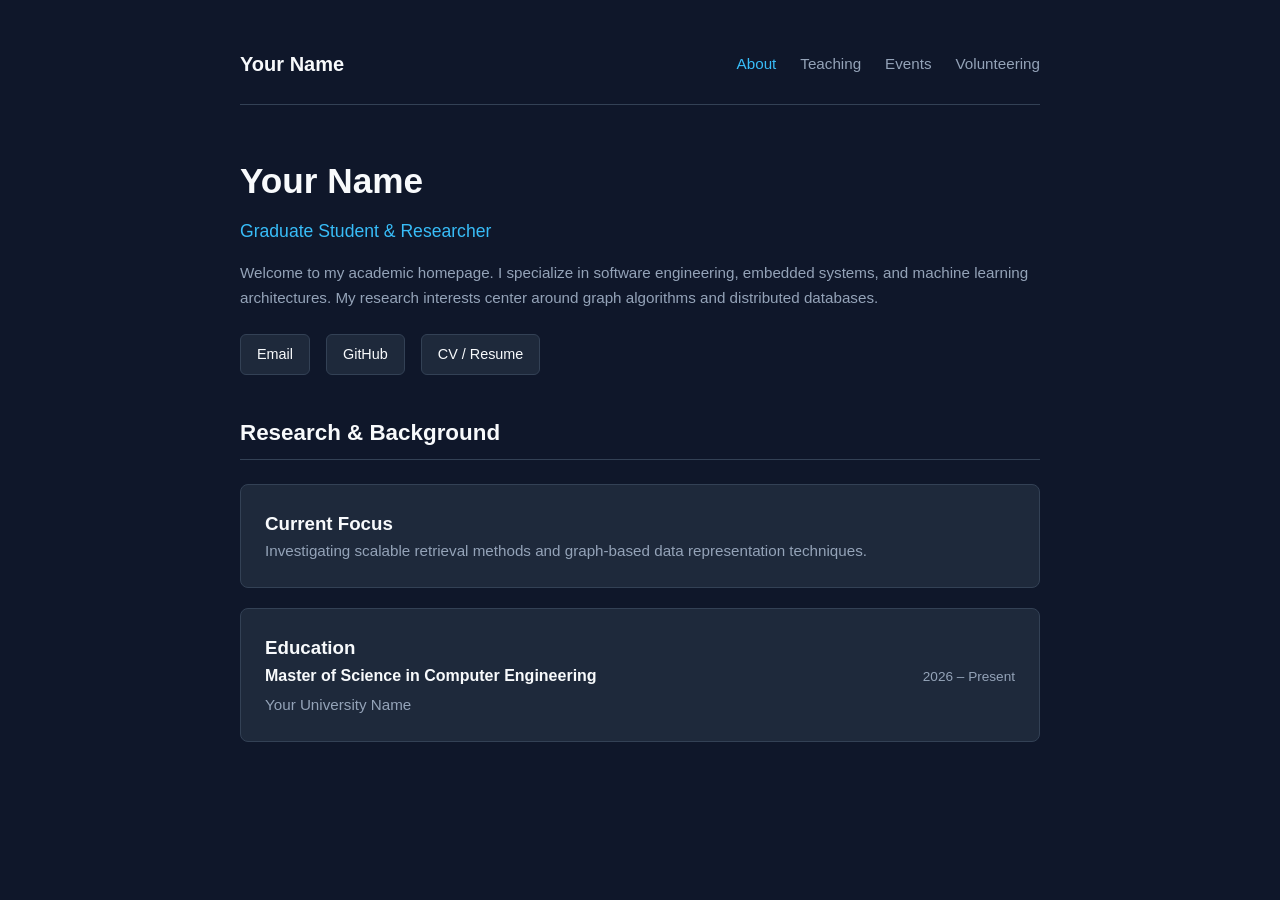
<file: index.html>
<!DOCTYPE html>
<html lang="en">
<head>
  <meta charset="UTF-8" />
  <meta name="viewport" content="width=device-width, initial-scale=1.0" />
  <title>About Me | Academic Profile</title>
  <link rel="stylesheet" href="style.css" />
</head>
<body>
  <div class="container">
    <nav>
      <a href="index.html" class="nav-brand">Your Name</a>
      <ul class="nav-links">
        <li><a href="index.html" class="active">About</a></li>
        <li><a href="teaching.html">Teaching</a></li>
        <li><a href="events.html">Events</a></li>
        <li><a href="volunteering.html">Volunteering</a></li>
      </ul>
    </nav>

    <header>
      <h1>Your Name</h1>
      <p class="subtitle">Graduate Student & Researcher</p>
      <p class="item-desc">
        Welcome to my academic homepage. I specialize in software engineering, embedded systems, and machine learning architectures. My research interests center around graph algorithms and distributed databases.
      </p>
      <div class="btn-group">
        <a href="mailto:your.email@university.edu" class="btn">Email</a>
        <a href="https://github.com/Erebusue" class="btn" target="_blank">GitHub</a>
        <a href="#" class="btn" target="_blank">CV / Resume</a>
      </div>
    </header>

    <section>
      <h2>Research & Background</h2>
      <div class="item-card">
        <h3>Current Focus</h3>
        <p class="item-desc">
          Investigating scalable retrieval methods and graph-based data representation techniques.
        </p>
      </div>
      <div class="item-card">
        <h3>Education</h3>
        <div class="item-header">
          <strong>Master of Science in Computer Engineering</strong>
          <span class="item-date">2026 – Present</span>
        </div>
        <p class="item-desc">Your University Name</p>
      </div>
    </section>
  </div>
</body>
</html>
</file>
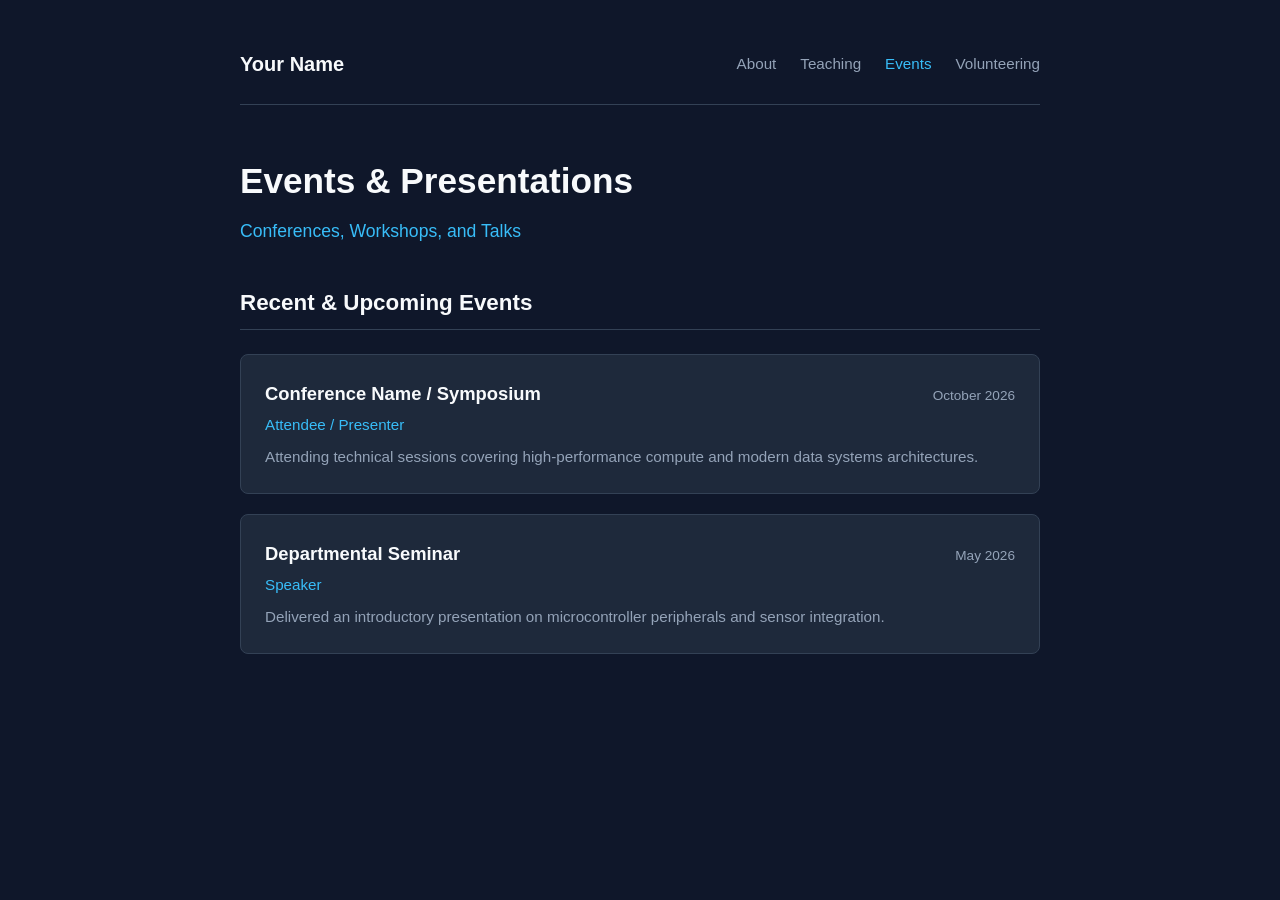
<file: events.html>
<!DOCTYPE html>
<html lang="en">
<head>
  <meta charset="UTF-8" />
  <meta name="viewport" content="width=device-width, initial-scale=1.0" />
  <title>Events & Talks | Academic Profile</title>
  <link rel="stylesheet" href="style.css" />
</head>
<body>
  <div class="container">
    <nav>
      <a href="index.html" class="nav-brand">Your Name</a>
      <ul class="nav-links">
        <li><a href="index.html">About</a></li>
        <li><a href="teaching.html">Teaching</a></li>
        <li><a href="events.html" class="active">Events</a></li>
        <li><a href="volunteering.html">Volunteering</a></li>
      </ul>
    </nav>

    <header>
      <h1>Events & Presentations</h1>
      <p class="subtitle">Conferences, Workshops, and Talks</p>
    </header>

    <section>
      <h2>Recent & Upcoming Events</h2>

      <div class="item-card">
        <div class="item-header">
          <h3>Conference Name / Symposium</h3>
          <span class="item-date">October 2026</span>
        </div>
        <div class="item-role">Attendee / Presenter</div>
        <p class="item-desc">
          Attending technical sessions covering high-performance compute and modern data systems architectures.
        </p>
      </div>

      <div class="item-card">
        <div class="item-header">
          <h3>Departmental Seminar</h3>
          <span class="item-date">May 2026</span>
        </div>
        <div class="item-role">Speaker</div>
        <p class="item-desc">
          Delivered an introductory presentation on microcontroller peripherals and sensor integration.
        </p>
      </div>
    </section>
  </div>
</body>
</html>
</file>
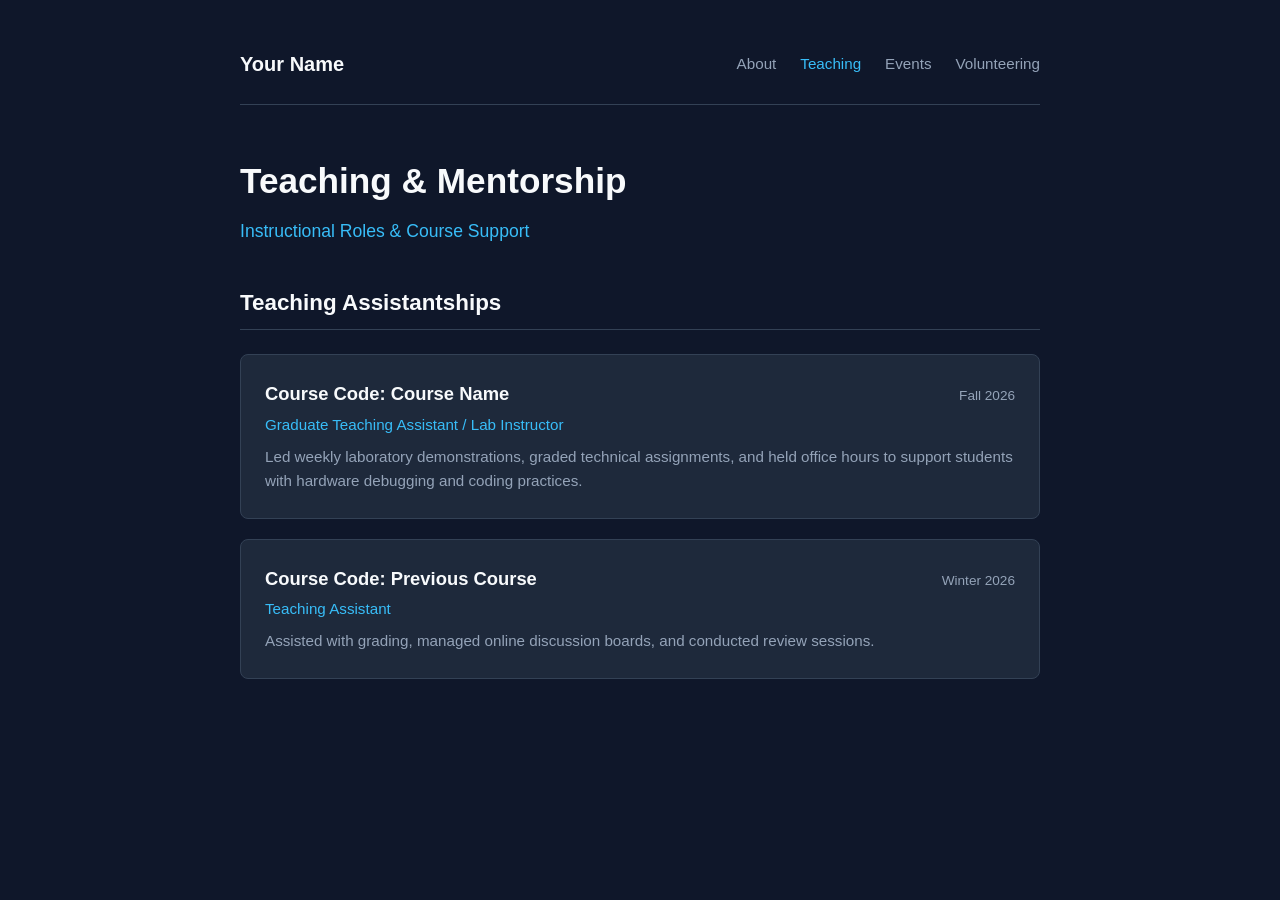
<file: teaching.html>
<!DOCTYPE html>
<html lang="en">
<head>
  <meta charset="UTF-8" />
  <meta name="viewport" content="width=device-width, initial-scale=1.0" />
  <title>Teaching | Academic Profile</title>
  <link rel="stylesheet" href="style.css" />
</head>
<body>
  <div class="container">
    <nav>
      <a href="index.html" class="nav-brand">Your Name</a>
      <ul class="nav-links">
        <li><a href="index.html">About</a></li>
        <li><a href="teaching.html" class="active">Teaching</a></li>
        <li><a href="events.html">Events</a></li>
        <li><a href="volunteering.html">Volunteering</a></li>
      </ul>
    </nav>

    <header>
      <h1>Teaching & Mentorship</h1>
      <p class="subtitle">Instructional Roles & Course Support</p>
    </header>

    <section>
      <h2>Teaching Assistantships</h2>

      <div class="item-card">
        <div class="item-header">
          <h3>Course Code: Course Name</h3>
          <span class="item-date">Fall 2026</span>
        </div>
        <div class="item-role">Graduate Teaching Assistant / Lab Instructor</div>
        <p class="item-desc">
          Led weekly laboratory demonstrations, graded technical assignments, and held office hours to support students with hardware debugging and coding practices.
        </p>
      </div>

      <div class="item-card">
        <div class="item-header">
          <h3>Course Code: Previous Course</h3>
          <span class="item-date">Winter 2026</span>
        </div>
        <div class="item-role">Teaching Assistant</div>
        <p class="item-desc">
          Assisted with grading, managed online discussion boards, and conducted review sessions.
        </p>
      </div>
    </section>
  </div>
</body>
</html>
</file>
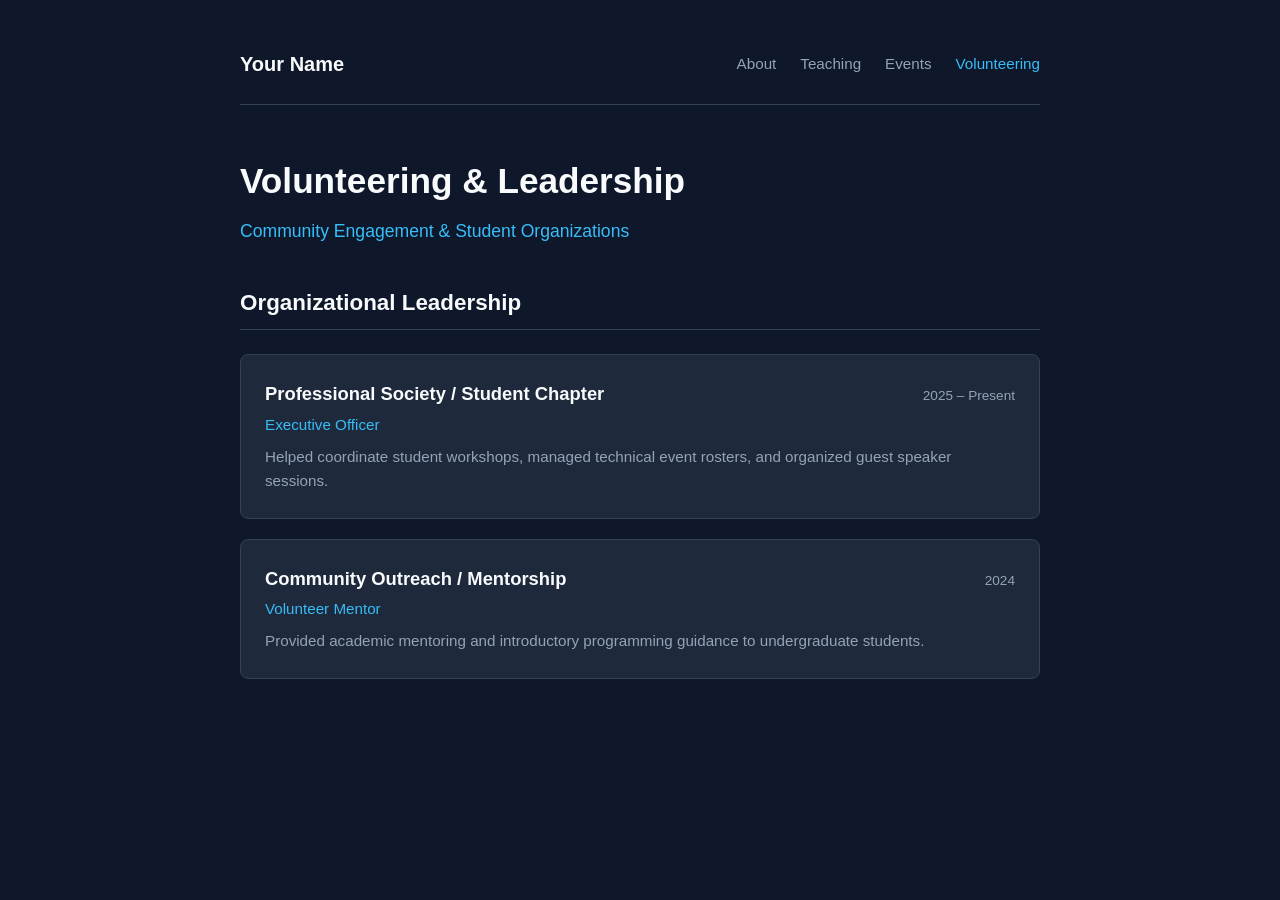
<file: volunteering.html>
<!DOCTYPE html>
<html lang="en">
<head>
  <meta charset="UTF-8" />
  <meta name="viewport" content="width=device-width, initial-scale=1.0" />
  <title>Volunteering | Academic Profile</title>
  <link rel="stylesheet" href="style.css" />
</head>
<body>
  <div class="container">
    <nav>
      <a href="index.html" class="nav-brand">Your Name</a>
      <ul class="nav-links">
        <li><a href="index.html">About</a></li>
        <li><a href="teaching.html">Teaching</a></li>
        <li><a href="events.html">Events</a></li>
        <li><a href="volunteering.html" class="active">Volunteering</a></li>
      </ul>
    </nav>

    <header>
      <h1>Volunteering & Leadership</h1>
      <p class="subtitle">Community Engagement & Student Organizations</p>
    </header>

    <section>
      <h2>Organizational Leadership</h2>

      <div class="item-card">
        <div class="item-header">
          <h3>Professional Society / Student Chapter</h3>
          <span class="item-date">2025 – Present</span>
        </div>
        <div class="item-role">Executive Officer</div>
        <p class="item-desc">
          Helped coordinate student workshops, managed technical event rosters, and organized guest speaker sessions.
        </p>
      </div>

      <div class="item-card">
        <div class="item-header">
          <h3>Community Outreach / Mentorship</h3>
          <span class="item-date">2024</span>
        </div>
        <div class="item-role">Volunteer Mentor</div>
        <p class="item-desc">
          Provided academic mentoring and introductory programming guidance to undergraduate students.
        </p>
      </div>
    </section>
  </div>
</body>
</html>
</file>
<file: style.css>
:root {
  --bg: #0f172a;
  --card-bg: #1e293b;
  --text: #f8fafc;
  --text-muted: #94a3b8;
  --accent: #38bdf8;
  --accent-hover: #0ea5e9;
  --border: #334155;
}

* {
  box-sizing: border-box;
  margin: 0;
  padding: 0;
}

body {
  font-family: -apple-system, BlinkMacSystemFont, "Segoe UI", Roboto, sans-serif;
  background-color: var(--bg);
  color: var(--text);
  line-height: 1.6;
  padding: 0 1.5rem;
}

.container {
  max-width: 800px;
  margin: 0 auto;
  padding: 3rem 0;
}

/* Navigation Bar */
nav {
  display: flex;
  justify-content: space-between;
  align-items: center;
  border-bottom: 1px solid var(--border);
  padding-bottom: 1.5rem;
  margin-bottom: 3rem;
}

.nav-brand {
  font-size: 1.25rem;
  font-weight: 700;
  color: var(--text);
  text-decoration: none;
}

.nav-links {
  display: flex;
  gap: 1.5rem;
  list-style: none;
}

.nav-links a {
  color: var(--text-muted);
  text-decoration: none;
  font-size: 0.95rem;
  transition: color 0.2s;
}

.nav-links a:hover,
.nav-links a.active {
  color: var(--accent);
}

/* Typography & Layout */
header {
  margin-bottom: 2.5rem;
}

h1 {
  font-size: 2.2rem;
  margin-bottom: 0.5rem;
}

.subtitle {
  font-size: 1.1rem;
  color: var(--accent);
  margin-bottom: 1rem;
}

section {
  margin-bottom: 3rem;
}

h2 {
  font-size: 1.4rem;
  border-bottom: 1px solid var(--border);
  padding-bottom: 0.5rem;
  margin-bottom: 1.5rem;
}

/* Itemized Lists & Cards */
.item-card {
  background: var(--card-bg);
  border: 1px solid var(--border);
  border-radius: 8px;
  padding: 1.5rem;
  margin-bottom: 1.25rem;
}

.item-header {
  display: flex;
  justify-content: space-between;
  align-items: baseline;
  margin-bottom: 0.25rem;
}

.item-header h3 {
  font-size: 1.15rem;
}

.item-date {
  font-size: 0.85rem;
  color: var(--text-muted);
}

.item-role {
  color: var(--accent);
  font-size: 0.95rem;
  margin-bottom: 0.5rem;
}

.item-desc {
  color: var(--text-muted);
  font-size: 0.95rem;
}

/* Button & Links */
.btn-group {
  display: flex;
  gap: 1rem;
  margin-top: 1.5rem;
  flex-wrap: wrap;
}

.btn {
  display: inline-block;
  padding: 0.5rem 1rem;
  background: var(--card-bg);
  border: 1px solid var(--border);
  border-radius: 6px;
  color: var(--text);
  text-decoration: none;
  font-size: 0.9rem;
  transition: border-color 0.2s;
}

.btn:hover {
  border-color: var(--accent);
}
</file>
